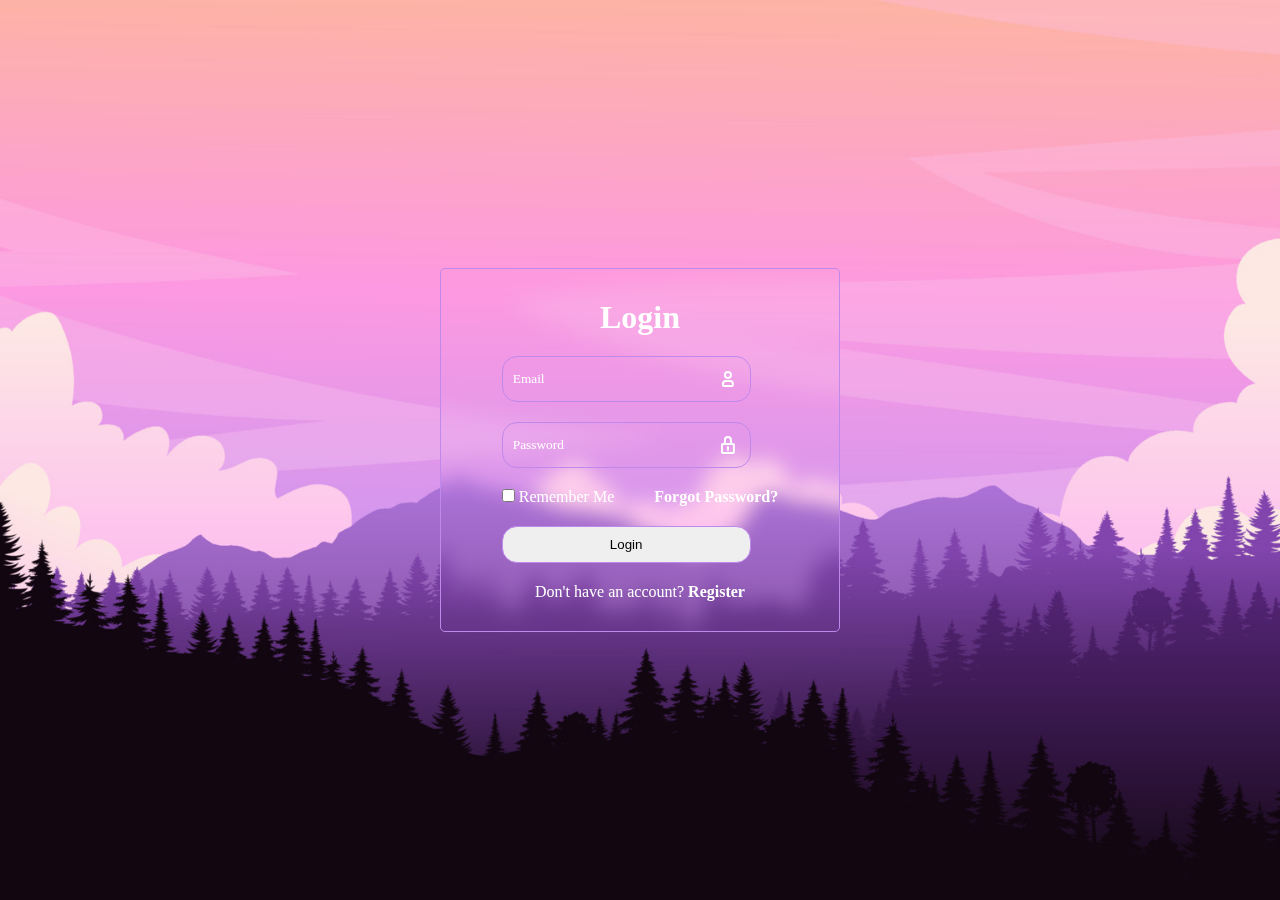
<file: index.html>
<!DOCTYPE html>
<html lang="en">
  <head>
    <meta charset="utf-8" />
    <meta name="viewport" content="width=device-width, initial-scale=1" />
    <title>Login Diego Emiliano Nuñez Abaroa</title>
    <meta name="author" content="Diego Emiliano Nuñez Abaroa" />
    <meta
      name="description"
      content="Diseño de mi primer Login en HTML y CSS"
    />
    <meta name="keywords" content="cv,backend" />
    <link rel="stylesheet" type="text/css" href="assets/styles/login.css" />
  </head>

  <body>
    <div class="main_container">
      <div class="login_container">
        <h1>Login</h1>

        <form action="./assets/app/AuthController.php" method="POST">
          <div class="input_group">
            <input
              class="text"
              name="username"
              type="text"
              placeholder="Email"
            />
            <svg
              class="w-6 h-6 text-gray-800 dark:text-white"
              aria-hidden="true"
              xmlns="http://www.w3.org/2000/svg"
              width="24"
              height="24"
              fill="none"
              viewBox="0 0 24 24"
            >
              <path
                stroke="currentColor"
                stroke-width="2"
                d="M7 17v1a1 1 0 0 0 1 1h8a1 1 0 0 0 1-1v-1a3 3 0 0 0-3-3h-4a3 3 0 0 0-3 3Zm8-9a3 3 0 1 1-6 0 3 3 0 0 1 6 0Z"
              />
            </svg>
          </div>

          <div class="input_group">
            <input
              class="pass"
              name="password"
              type="password"
              placeholder="Password"
            />
            <svg
              class="w-6 h-6 text-gray-800 dark:text-white"
              aria-hidden="true"
              xmlns="http://www.w3.org/2000/svg"
              width="24"
              height="24"
              fill="none"
              viewBox="0 0 24 24"
            >
              <path
                stroke="currentColor"
                stroke-linecap="round"
                stroke-linejoin="round"
                stroke-width="2"
                d="M12 14v3m-3-6V7a3 3 0 1 1 6 0v4m-8 0h10a1 1 0 0 1 1 1v7a1 1 0 0 1-1 1H7a1 1 0 0 1-1-1v-7a1 1 0 0 1 1-1Z"
              />
            </svg>
          </div>

          <div class="form_footer">
            <div>
              <input type="checkbox" />
              <label class="remember"> Remember Me</label>
            </div>

            <a class="forgot" href="#"> Forgot Password? </a>
          </div>

          <button type="submit" class="login_button">Login</button>
        </form>

        <label class="dont_account">
          Don't have an account?
          <a class="regis" href="#">Register</a>
        </label>
      </div>
    </div>
  </body>
</html>
</file>
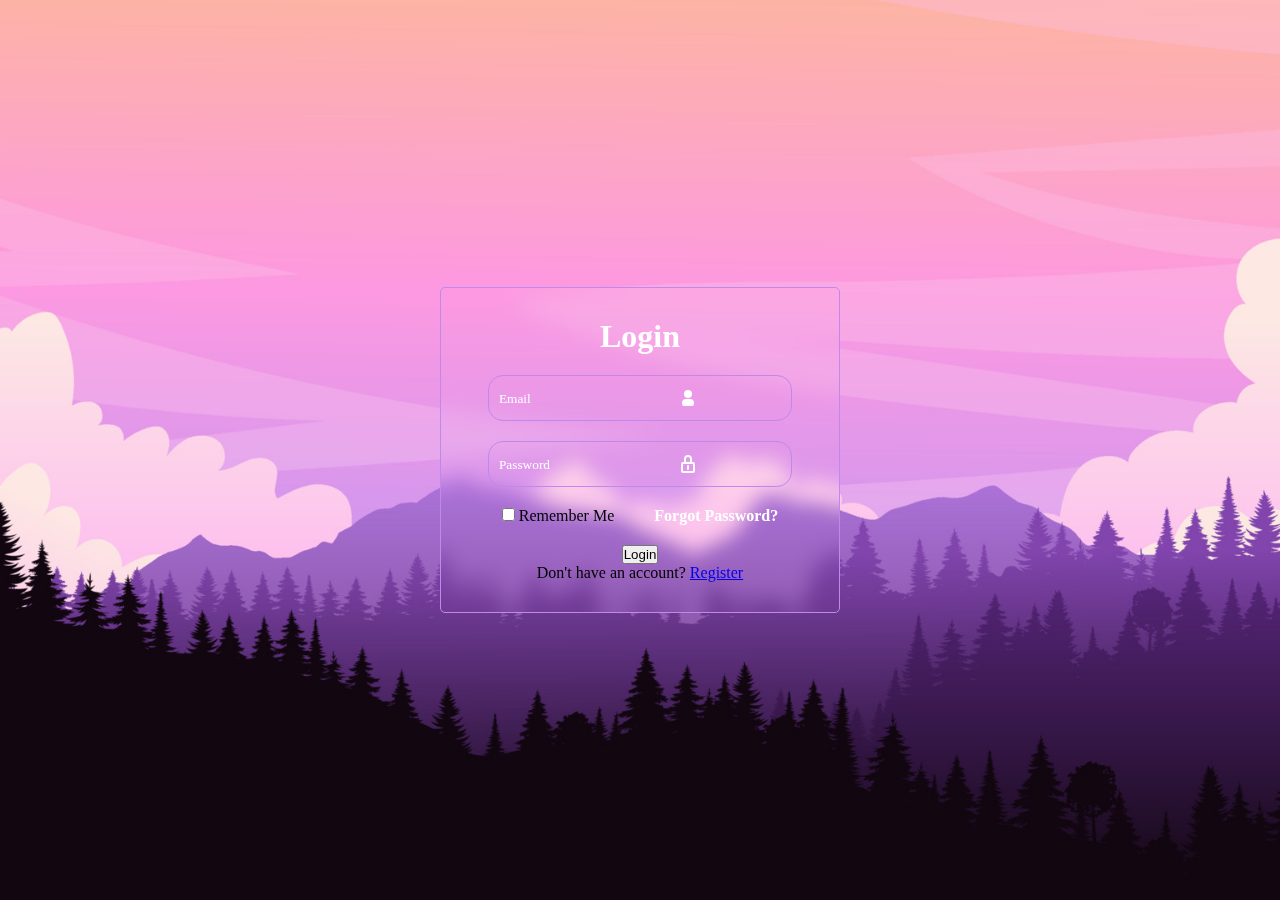
<file: login.html>
<!DOCTYPE html>
<html lang="en">
  <head>
    <meta charset="utf-8" />
    <meta name="viewport" content="width=device-width, initial-scale=1" />
    <title>Login Diego Emiliano Nuñez Abaroa</title>
    <meta name="author" content="Diego Emiliano Nuñez Abaroa" />
    <meta
      name="description"
      content="Diseño de mi primer Login en HTML y CSS"
    />
    <meta name="keywords" content="cv,backend" />
    <link rel="stylesheet" type="text/css" href="assets/styles/login.css" />
  </head>

  <body>
    <div class="main_container">
      <div class="login_container">
        <h1>Login</h1>

        <div class="input_group">
          <input type="text" placeholder="Email" />
          <svg
            class="w-6 h-6 text-gray-800 dark:text-white"
            aria-hidden="true"
            xmlns="http://www.w3.org/2000/svg"
            width="24"
            height="24"
            fill="currentColor"
            viewBox="0 0 24 24"
          >
            <path
              fill-rule="evenodd"
              d="M12 4a4 4 0 1 0 0 8 4 4 0 0 0 0-8Zm-2 9a4 4 0 0 0-4 4v1a2 2 0 0 0 2 2h8a2 2 0 0 0 2-2v-1a4 4 0 0 0-4-4h-4Z"
              clip-rule="evenodd"
            />
          </svg>
        </div>

        <div class="input_group">
          <input type="password" placeholder="Password" />
          <svg
            class="w-6 h-6 text-gray-800 dark:text-white"
            aria-hidden="true"
            xmlns="http://www.w3.org/2000/svg"
            width="24"
            height="24"
            fill="none"
            viewBox="0 0 24 24"
          >
            <path
              stroke="currentColor"
              stroke-linecap="round"
              stroke-linejoin="round"
              stroke-width="2"
              d="M12 14v3m-3-6V7a3 3 0 1 1 6 0v4m-8 0h10a1 1 0 0 1 1 1v7a1 1 0 0 1-1 1H7a1 1 0 0 1-1-1v-7a1 1 0 0 1 1-1Z"
            />
          </svg>
        </div>

        <div class="form_footer">
          <div>
            <input type="checkbox" />
            <label> Remember Me</label>
          </div>

          <a href="#"> Forgot Password? </a>
        </div>

        <button>Login</button>

        <label>
          Don't have an account?
          <a href="#">Register</a>
        </label>
      </div>
    </div>
  </body>
</html>
</file>
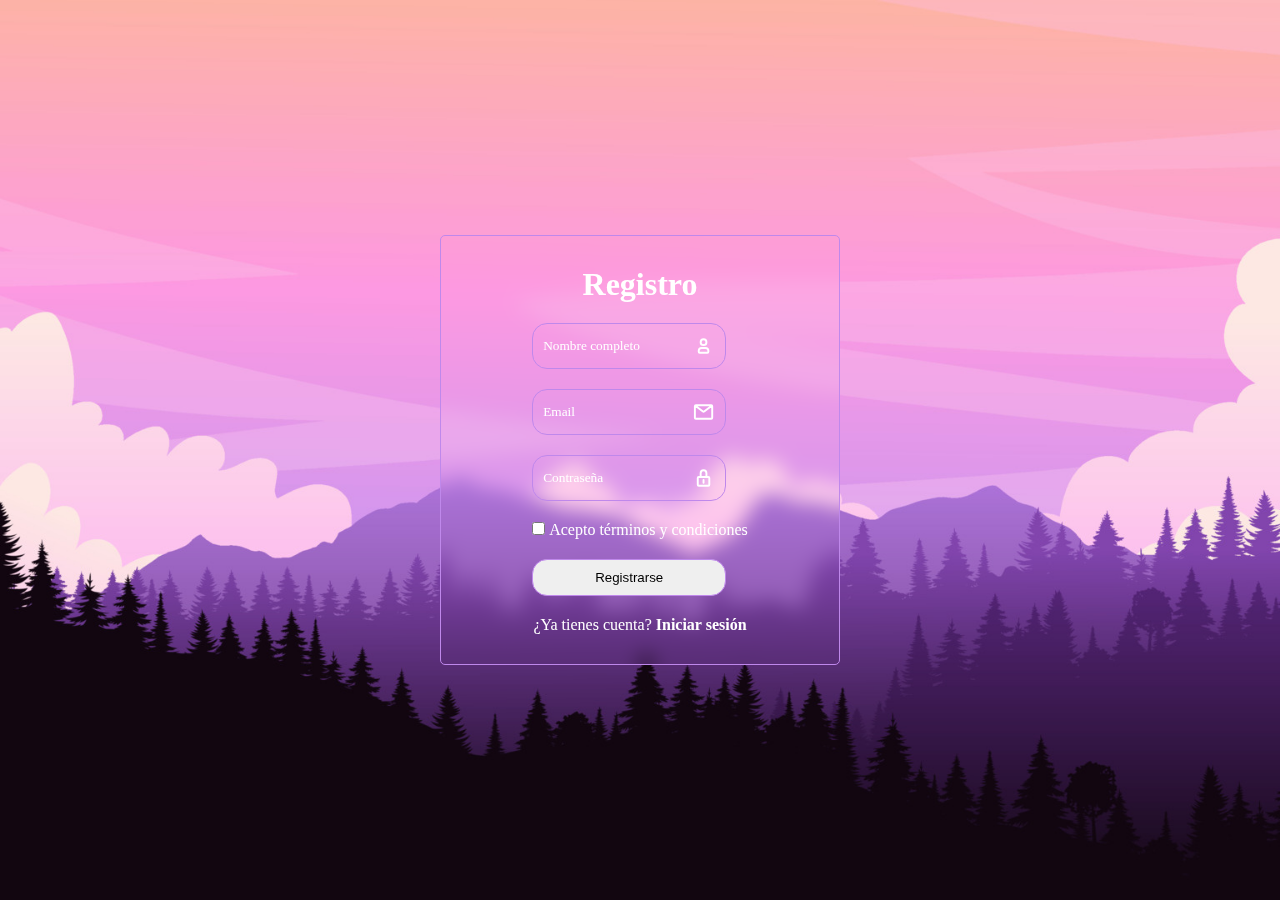
<file: register.html>
<!DOCTYPE html>
<html lang="es">
  <head>
    <meta charset="utf-8" />
    <meta name="viewport" content="width=device-width, initial-scale=1" />
    <title>Register</title>
    <meta name="author" content="Diego Emiliano Nuñez Abaroa" />
    <meta
      name="description"
      content="Diseño de mi primer Registro en HTML y CSS"
    />
    <meta name="keywords" content="cv,backend" />
    <link rel="stylesheet" type="text/css" href="assets/styles/login.css" />
  </head>

  <body>
    <div class="main_container">
      <div class="login_container">
        <h1>Registro</h1>

        <form action="./assets/app/AuthController.php" method="POST">
          <div class="input_group">
            <input
              class="text"
              name="nombre"
              type="text"
              placeholder="Nombre completo"
              required
            />
            <svg
              class="w-6 h-6 text-gray-800 dark:text-white"
              aria-hidden="true"
              xmlns="http://www.w3.org/2000/svg"
              width="24"
              height="24"
              fill="none"
              viewBox="0 0 24 24"
            >
              <path
                stroke="currentColor"
                stroke-width="2"
                d="M7 17v1a1 1 0 0 0 1 1h8a1 1 0 0 0 1-1v-1a3 3 0 0 0-3-3h-4a3 3 0 0 0-3 3Zm8-9a3 3 0 1 1-6 0 3 3 0 0 1 6 0Z"
              />
            </svg>
          </div>

          <div class="input_group">
            <input
              class="text"
              name="email"
              type="email"
              placeholder="Email"
              required
            />
            <svg
              class="w-6 h-6 text-gray-800 dark:text-white"
              aria-hidden="true"
              xmlns="http://www.w3.org/2000/svg"
              width="24"
              height="24"
              fill="none"
              viewBox="0 0 24 24"
            >
              <path
                stroke="currentColor"
                stroke-linecap="round"
                stroke-width="2"
                d="m3.5 5.5 7.893 6.036a1 1 0 0 0 1.214 0L20.5 5.5M4 19h16a1 1 0 0 0 1-1V6a1 1 0 0 0-1-1H4a1 1 0 0 0-1 1v12a1 1 0 0 0 1 1Z"
              />
            </svg>
          </div>

          <div class="input_group">
            <input
              class="pass"
              name="password"
              type="password"
              placeholder="Contraseña"
              required
            />
            <svg
              class="w-6 h-6 text-gray-800 dark:text-white"
              aria-hidden="true"
              xmlns="http://www.w3.org/2000/svg"
              width="24"
              height="24"
              fill="none"
              viewBox="0 0 24 24"
            >
              <path
                stroke="currentColor"
                stroke-linecap="round"
                stroke-linejoin="round"
                stroke-width="2"
                d="M12 14v3m-3-6V7a3 3 0 1 1 6 0v4m-8 0h10a1 1 0 0 1 1 1v7a1 1 0 0 1-1 1H7a1 1 0 0 1-1-1v-7a1 1 0 0 1 1-1Z"
              />
            </svg>
          </div>

          <div class="form_footer">
            <div>
              <input type="checkbox" id="terminos" required />
              <label class="remember" for="terminos">
                Acepto términos y condiciones</label
              >
            </div>
          </div>

          <button type="submit" class="login_button">
            <a href="index.html"></a>Registrarse
          </button>

          <input type="hidden" name="action" value="register" />
        </form>

        <label class="dont_account">
          ¿Ya tienes cuenta?
          <a class="regis" href="index.html">Iniciar sesión</a>
        </label>
      </div>
    </div>
  </body>
</html>
<!DOCTYPE html>
<html lang="es"></html>
</file>
<file: assets/styles/login.css>
* {
  margin: 0;
  padding: 0;
  box-sizing: border-box;
}

html,
body {
  height: 100%;
}

.main_container {
  height: 100%;

  display: flex;
  justify-content: center;
  align-items: center;

  background: url("../img/background.jpg") no-repeat center center fixed;
  -webkit-background-size: cover;
  -moz-background-size: cover;
  -o-background-size: cover;
  background-size: cover;
}

.login_container {
  backdrop-filter: blur(10px);
  border-style: solid;
  border-color: #bf88eb;
  padding: 30px;
  border-width: 1px;
  border-radius: 5px;
  min-width: 400px;
  display: flex;
  flex-direction: column;
  align-items: center;
}

h1 {
  color: white;
  text-align: center;
  margin-bottom: 20px;
  font-style: bold;
  font-family: cursive;
}

.input_group {
  width: 90%;
  margin-bottom: 20px;
  padding: 10px;
  border-radius: 15px;
  border-color: #bf88eb;
  border-style: solid;
  border-width: 1px;
  display: flex;
  align-items: center;
}
.input_group > input {
  background: transparent;
  border-style: none;
}

::placeholder {
  color: white;
  opacity: 1;
  font-family: cursive;
}

.input_group > svg {
  float: right;
  color: white;
}

.login_button {
  width: 90%;
  margin-bottom: 20px;
  padding: 10px;
  border-radius: 15px;
  border-color: #bf88eb;
  border-style: solid;
  border-width: 1px;
}

.dont_account {
  display: block;
  text-align: center;
  color: white;
}

.dont_account > a {
  color: white !important;
  text-decoration: none;
  font-weight: bold;
}

.form_footer {
  display: flex;
  justify-content: space-between;
  gap: 40px;
  margin-bottom: 20px;
}

.form_footer > a {
  color: white !important;
  text-decoration: none;
  font-weight: bold;
}

.pass {
  width: 90%;
  background: transparent;
  border-style: none;
  outline: none;
  color: white;
  font-family: cursive;
}

.text {
  width: 90%;
  background: transparent;
  border-style: none;
  outline: none;
  color: white;
  font-family: cursive;
}

.remember {
  font: cursive;
  color: white;
  font-family: cursive;
}

.forgot {
  font: cursive;
  color: white;
  font-family: cursive;
}
.regis {
  font: cursive;
  color: white;
  font-family: cursive;
}
.dont_account {
  font: cursive;
  color: white;
  font-family: cursive;
}
</file>
